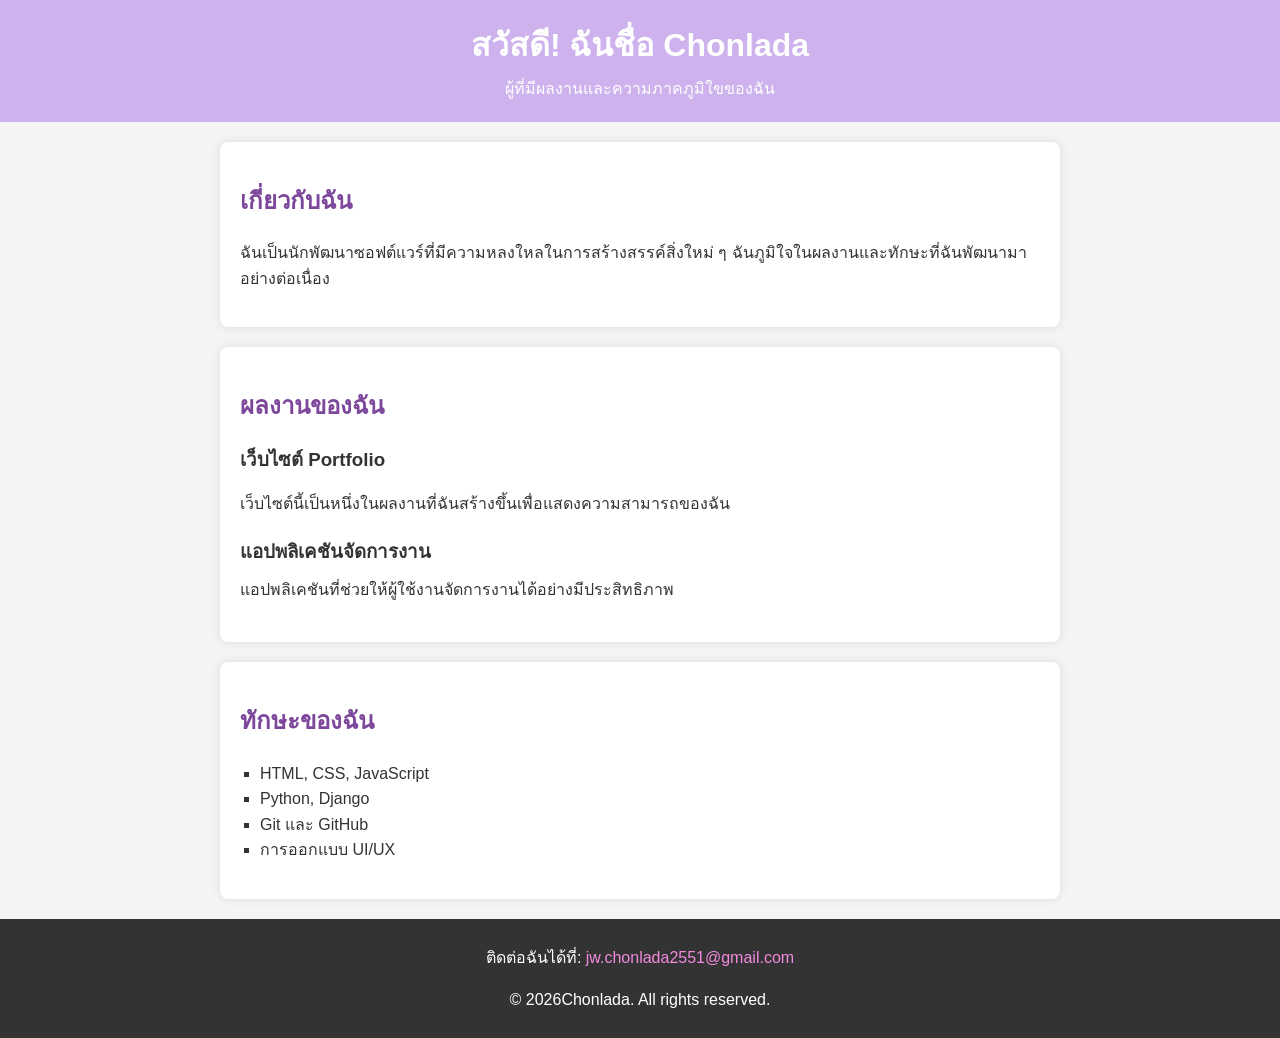
<file: index.html>
<!DOCTYPE html>
<html lang="th">
<head>
    <meta charset="UTF-8">
    <meta name="viewport" content="width=device-width, initial-scale=1.0">
    <meta name="description" content="เว็บไซต์แนะนำผลงานและทักษะของ ">
    <title>ความภาคภูมิใจของ Chonlada</title>
    <link rel="stylesheet" href="style.css">
</head>
<body>
    <!-- ส่วนหัวของเว็บไซต์ -->
    <header>
        <h1>สวัสดี! ฉันชื่อ Chonlada</h1>
        <p>ผู้ที่มีผลงานและความภาคภูมิใขของฉัน</p>
    </header>

  <!-- ส่วนเกี่ยวกับตัวเอง -->
  <section id="about">
      <h2>เกี่ยวกับฉัน</h2>
      <p>ฉันเป็นนักพัฒนาซอฟต์แวร์ที่มีความหลงใหลในการสร้างสรรค์สิ่งใหม่ ๆ ฉันภูมิใจในผลงานและทักษะที่ฉันพัฒนามาอย่างต่อเนื่อง</p>
  </section>

  <!-- ส่วนแสดงผลงาน -->
  <section id="projects">
        <h2>ผลงานของฉัน</h2>
        <div class="project">
            <h3>เว็บไซต์ Portfolio</h3>
          <p>เว็บไซต์นี้เป็นหนึ่งในผลงานที่ฉันสร้างขึ้นเพื่อแสดงความสามารถของฉัน</p>
        </div>
        <div class="project">
            <h3>แอปพลิเคชันจัดการงาน</h3
            <p>แอปพลิเคชันที่ช่วยให้ผู้ใช้งานจัดการงานได้อย่างมีประสิทธิภาพ</p>
        </div>
   </section>

  <!-- ส่วนแสดงทักษะ -->
  <section id="skills">
       <h2>ทักษะของฉัน</h2>
       <ul>
           <li>HTML, CSS, JavaScript</li>
           <li>Python, Django</li>
           <li>Git และ GitHub</li>
           <li>การออกแบบ UI/UX</li>
       </ul>
  </section>

  <!-- ส่วนติดต่อและลิขสิทธิ์ -->
  <footer>
       <p>ติดต่อฉันได้ที่: <a
href="jw.chonlada2551@gmail.com">jw.chonlada2551@gmail.com</a></p>
       <p>&copy; <span id="year"></span>Chonlada. All rights reserved. </p>
  </footer>

  <!--ลิงก์ไปยัง JavaScript -->
  <script src="script.js"></script>
</body> 
</html>
</file>
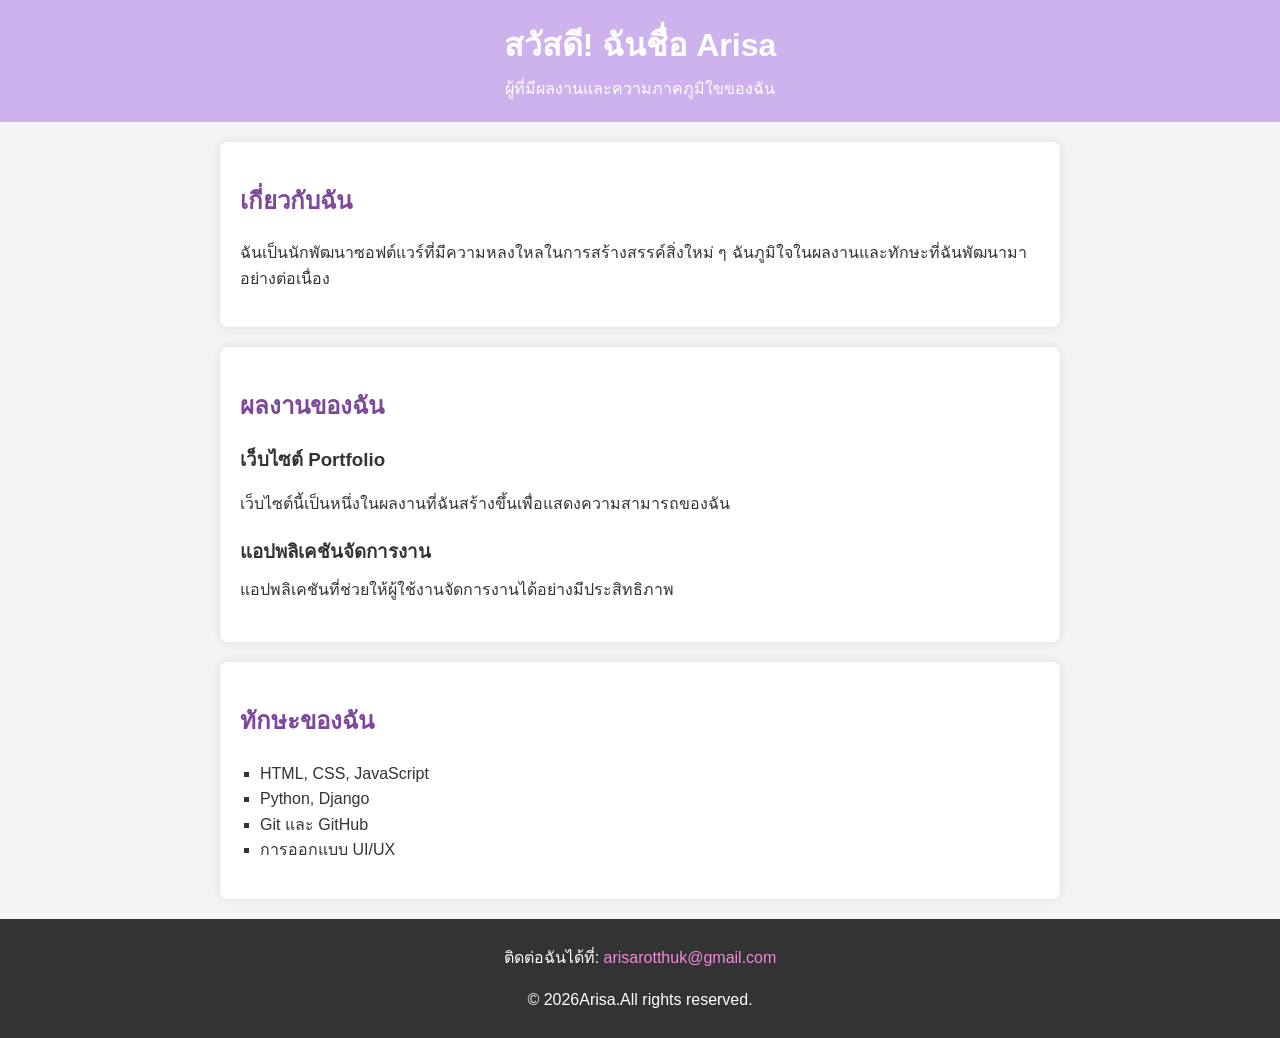
<file: Arisa.html>
<!DOCTYPE html>
<html lang="th">
<head>
    <meta charset="UTF-8">
    <meta name="viewport" content="width=device-width, initial-scale=1.0">
    <meta name="description" content="เว็บไซต์แนะนำผลงานและทักษะของ Arisa">
    <title>ความภาคภูมิใจของ Arisa</title>
    <link rel="stylesheet" href="style.css">
</head>
<body>
    <!-- ส่วนหัวของเว็บไซต์ -->
    <header>
        <h1>สวัสดี! ฉันชื่อ Arisa</h1>
        <p>ผู้ที่มีผลงานและความภาคภูมิใขของฉัน</p>
    </header>

  <!-- ส่วนเกี่ยวกับตัวเอง -->
  <section id="about">
      <h2>เกี่ยวกับฉัน</h2>
      <p>ฉันเป็นนักพัฒนาซอฟต์แวร์ที่มีความหลงใหลในการสร้างสรรค์สิ่งใหม่ ๆ ฉันภูมิใจในผลงานและทักษะที่ฉันพัฒนามาอย่างต่อเนื่อง</p>
  </section>

  <!-- ส่วนแสดงผลงาน -->
  <section id="projects">
        <h2>ผลงานของฉัน</h2>
        <div class="project">
            <h3>เว็บไซต์ Portfolio</h3>
          <p>เว็บไซต์นี้เป็นหนึ่งในผลงานที่ฉันสร้างขึ้นเพื่อแสดงความสามารถของฉัน</p>
        </div>
        <div class="project">
            <h3>แอปพลิเคชันจัดการงาน</h3
            <p>แอปพลิเคชันที่ช่วยให้ผู้ใช้งานจัดการงานได้อย่างมีประสิทธิภาพ</p>
        </div>
   </section>

  <!-- ส่วนแสดงทักษะ -->
  <section id="skills">
       <h2>ทักษะของฉัน</h2>
       <ul>
           <li>HTML, CSS, JavaScript</li>
           <li>Python, Django</li>
           <li>Git และ GitHub</li>
           <li>การออกแบบ UI/UX</li>
       </ul>
  </section>

  <!-- ส่วนติดต่อและลิขสิทธิ์ -->
  <footer>
       <p>ติดต่อฉันได้ที่: <a
href="mailto:arisarotthuk@gmail.com">arisarotthuk@gmail.com</a></p>
       <p>&copy; <span id="year"></span>Arisa.All rights reserved.</p>
  </footer>

  <!--ลิงก์ไปยัง JavaScript -->
  <script src="script.js"></script>
</body> 
</html>
</file>
<file: style.css>
body {
  font-family: Arial, sans-serif;
  line-height: 1.6;
  margin: 0;
  padding: 0;
  background-color: #f4f4f4;
  color: #333;
}
header {
   background: #cdb2ed;
   color: white;
   padding: 20px 0;
   text-align: center;
}
header h1 {
    margin:0;
}
header p {
   margin: 5px 0 0;
}
section {
   padding: 20px;
   margin: 20px auto;
   max-width: 800px;
   background: white;
   border-radius: 8px;
   box-shadow: 0 0 10px rgba(0, 0, 0, 0.1);
}
h2 {
  color: #7d489c;
}
.project {
    margin-bottom: 20px;
}
.project h3 {
    margin: 0 0 10px;
    color: #333;
}
ul { 
    list-style-type: square;
    padding-left: 20px;
}
footer {
    text-align: center;
    padding: 10px 0;
    background: #333;
    color: white;
    margin-top: 20px;
}
footer a {
  color: #f28add;
  text-decoration: none;
}
</file>
